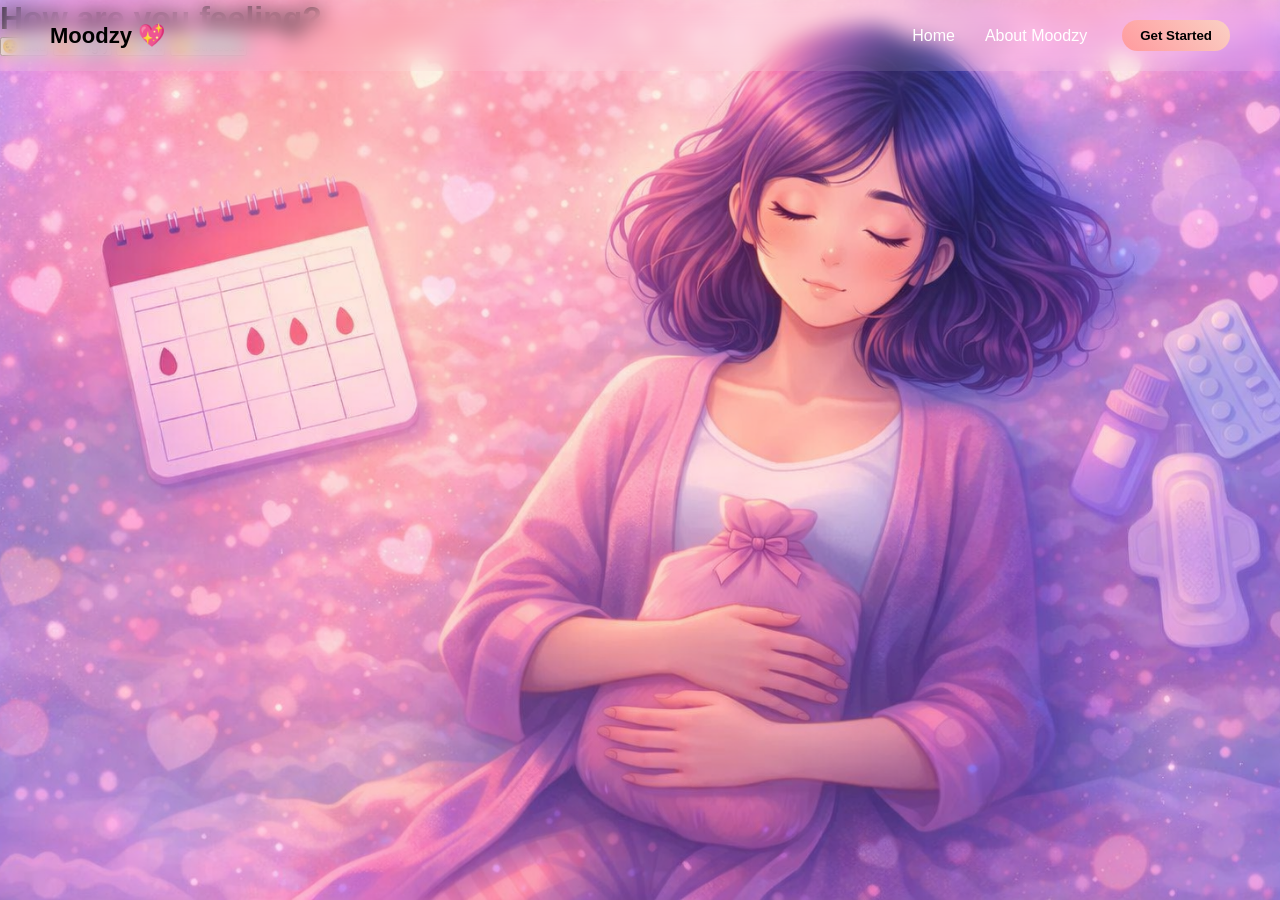
<file: index.html>
<!DOCTYPE html>
<html>
<head>
  <title>Mood</title>
  <link rel="stylesheet" href="style.css">
</head>
<div class="navbar">
  <div class="logo">Moodzy 💖</div>

  <div class="nav-links">
    <a href="index.html">Home</a>
    <a href="#">About Moodzy</a>
    <button onclick="startApp()">Get Started</button>
  </div>
</div>
<body>

<div class="container">
  <h1>How are you feeling?</h1>

  <button onclick="selectMood('sad')">😔 Sad</button>
  <button onclick="selectMood('angry')">😡 Angry</button>
  <button onclick="selectMood('low')">😴 Low</button>
  <button onclick="selectMood('stressed')">😣 Stressed</button>
</div>

<script src="script.js"></script>

</body>
</html>
</file>
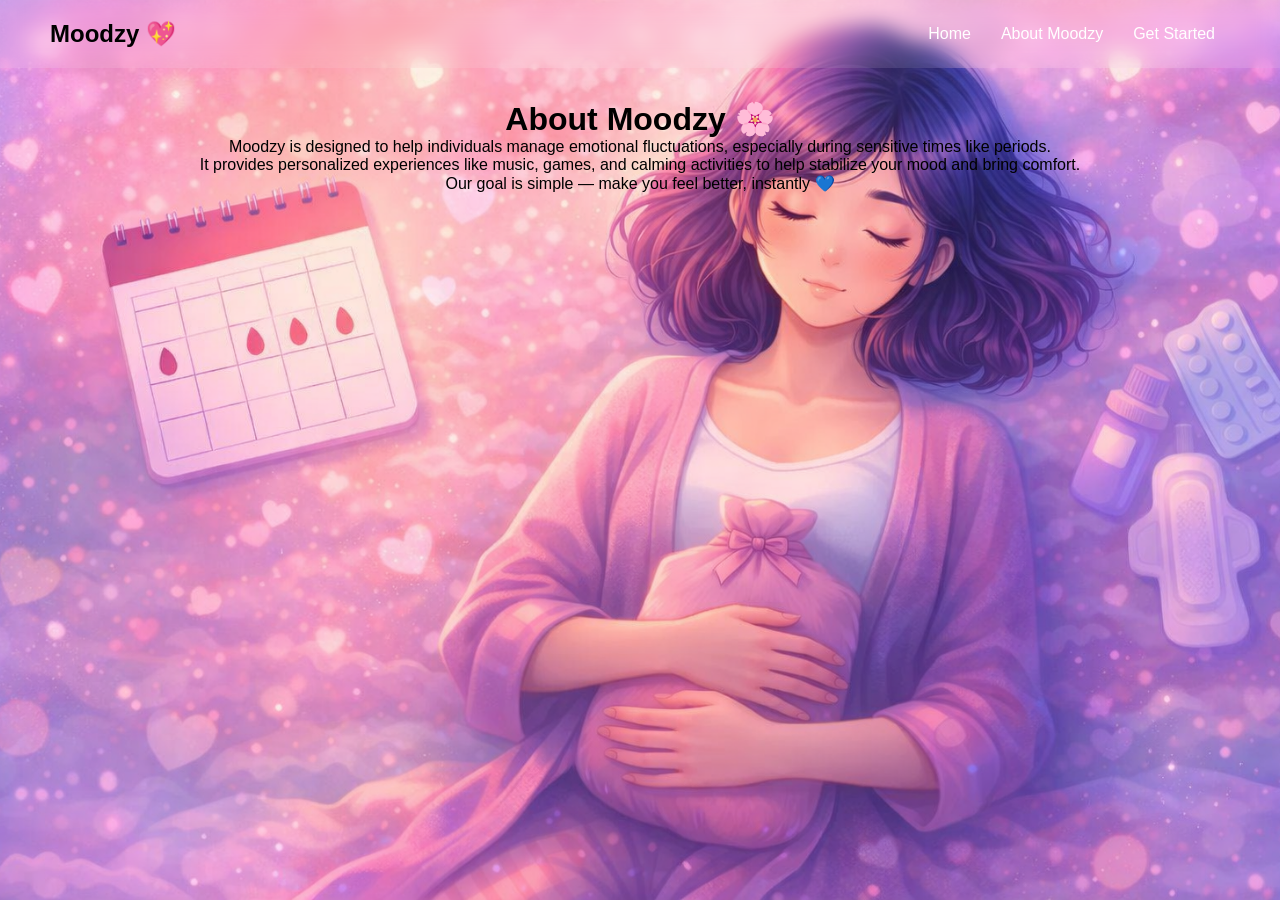
<file: about.html>
<!DOCTYPE html>
<html>
<head>
  <title>About Moodzy</title>
  <link rel="stylesheet" href="style.css">
</head>

<body>

<div class="navbar">
  <h2>Moodzy 💖</h2>

  <div class="nav-links">
    <a href="home.html">Home</a>
    <a href="about.html">About Moodzy</a>
    <a href="start.html">Get Started</a>
  </div>
</div>

<div class="content">
  <h1>About Moodzy 🌸</h1>

  <p>
    Moodzy is designed to help individuals manage emotional fluctuations,
    especially during sensitive times like periods.
  </p>

  <p>
    It provides personalized experiences like music, games, and calming
    activities to help stabilize your mood and bring comfort.
  </p>

  <p>
    Our goal is simple — make you feel better, instantly 💙
  </p>
</div>

</body>
</html>
</file>
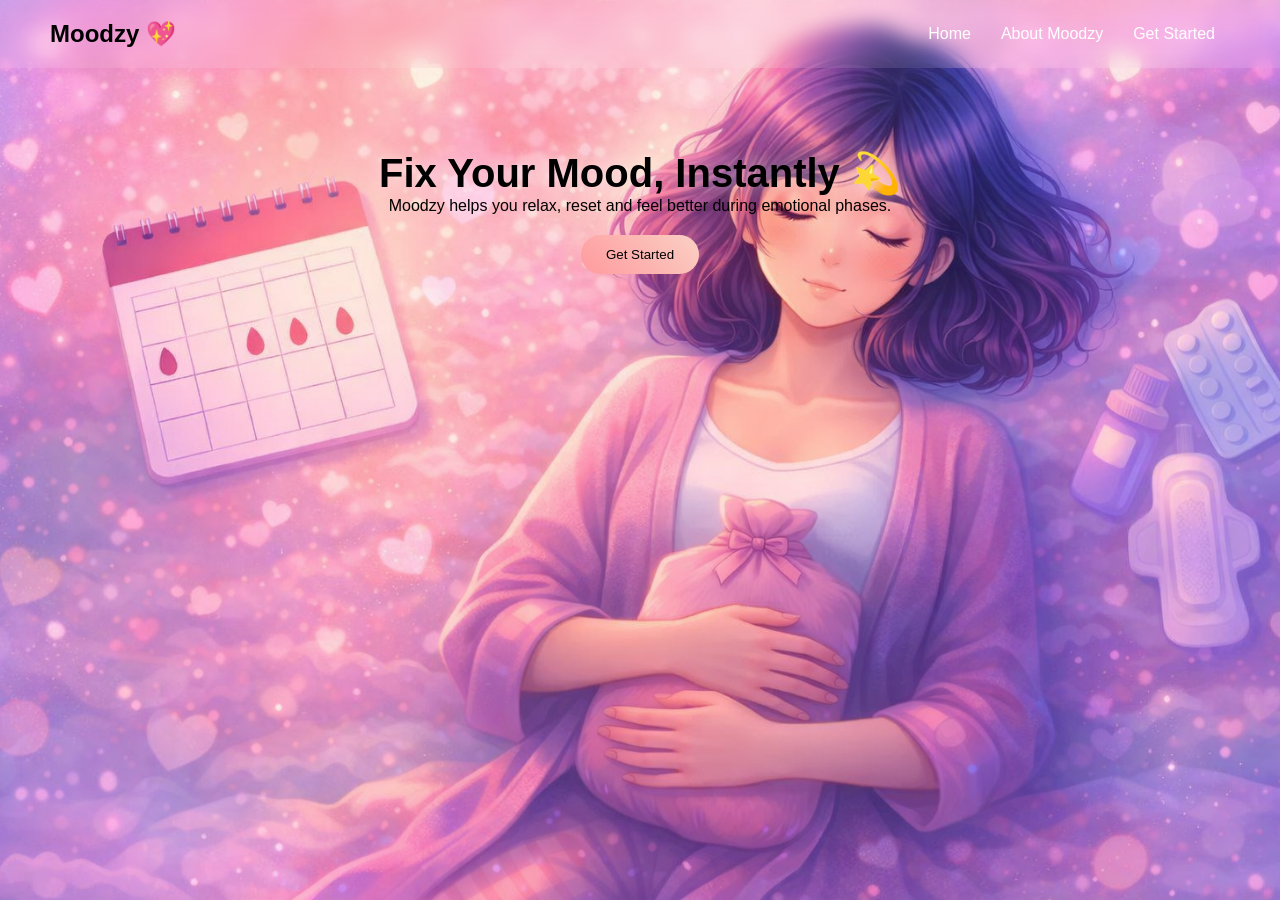
<file: home.html>
<!DOCTYPE html>
<html>
<head>
  <title>Moodzy</title>
  <link rel="stylesheet" href="style.css">
</head>

<body>

<!-- Navbar -->
<div class="navbar">
  <h2>Moodzy 💖</h2>

  <div class="nav-links">
    <a href="home.html">Home</a>
    <a href="about.html">About Moodzy</a>
    <a href="start.html" class="btn">Get Started</a>
  </div>
</div>

<!-- Hero Section -->
<div class="hero">
  <h1>Fix Your Mood, Instantly 💫</h1>
  <p>Moodzy helps you relax, reset and feel better during emotional phases.</p>

  <button onclick="goStart()">Get Started</button>
</div>

<script src="script.js"></script>
</body>
</html>
</file>
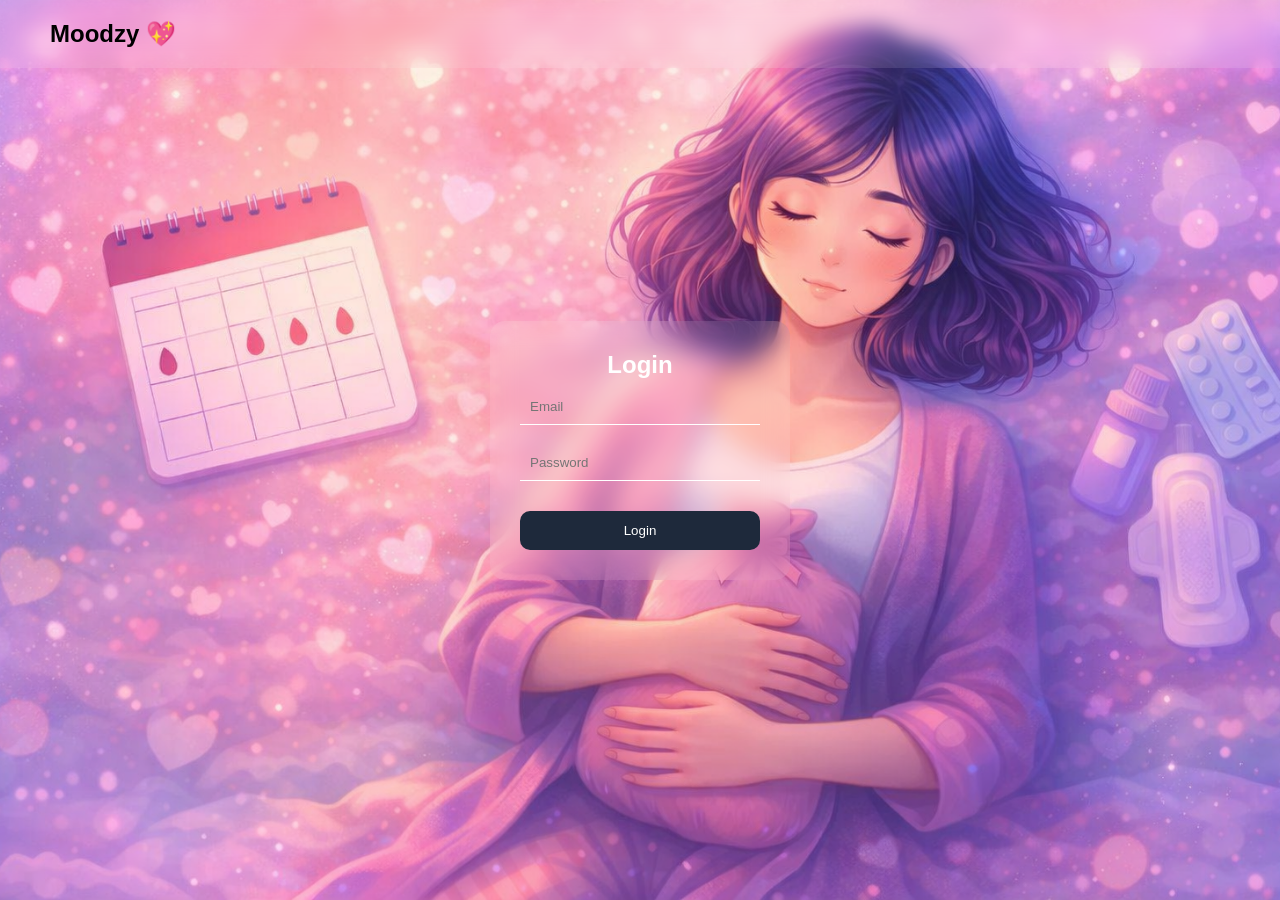
<file: login.html>
<!DOCTYPE html>
<html lang="en">
<head>
  <meta charset="UTF-8">
  <title>Moodzy Login</title>
  <meta name="viewport" content="width=device-width, initial-scale=1.0">

  <link rel="stylesheet" href="style.css">
</head>

<body>

<div class="navbar">
  <h2>Moodzy 💖</h2>
</div>

<div class="login-box">
  <h2>Login</h2>

  <input type="text" id="username" placeholder="Email">
  <input type="password" id="password" placeholder="Password">

  <button id="loginBtn">Login</button>
</div>

<script>
document.addEventListener("DOMContentLoaded", () => {

  const btn = document.getElementById("loginBtn");
  const box = document.querySelector(".login-box");

  // 🏃 Button move
  btn.addEventListener("mouseover", () => {
    const user = document.getElementById("username").value;
    const pass = document.getElementById("password").value;

    if (!user || !pass) {

      const x = Math.random() * (box.clientWidth - btn.offsetWidth);
      const y = Math.random() * (box.clientHeight - btn.offsetHeight);

      btn.style.position = "absolute";
      btn.style.left = x + "px";
      btn.style.top = y + "px";
    }
  });

  // ✅ Login click
  btn.addEventListener("click", () => {
    const user = document.getElementById("username").value;
    const pass = document.getElementById("password").value;

    if (user && pass) {
      window.location.replace("home.html"); // 🔥 redirect
    } else {
      alert("Fill details first 😏");
    }
  });

});
</script>

</body>
</html>
</file>
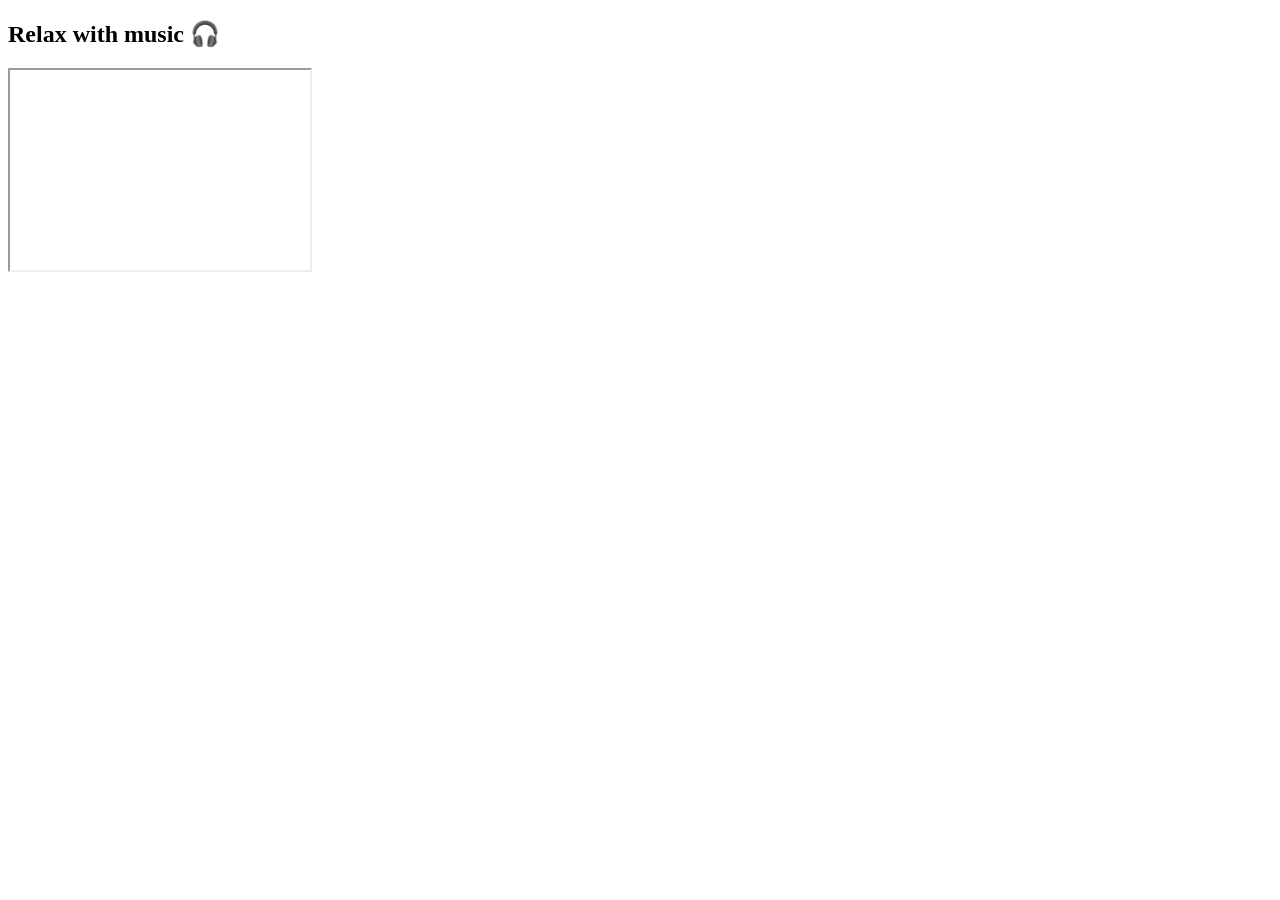
<file: relax.html>
<!DOCTYPE html>
<html>
<head>
  <title>Relax</title>
</head>

<body>

<h2>Relax with music 🎧</h2>

<iframe width="300" height="200"
src="https://www.youtube.com/embed/5qap5aO4i9A">
</iframe>

</body>
</html>
</file>
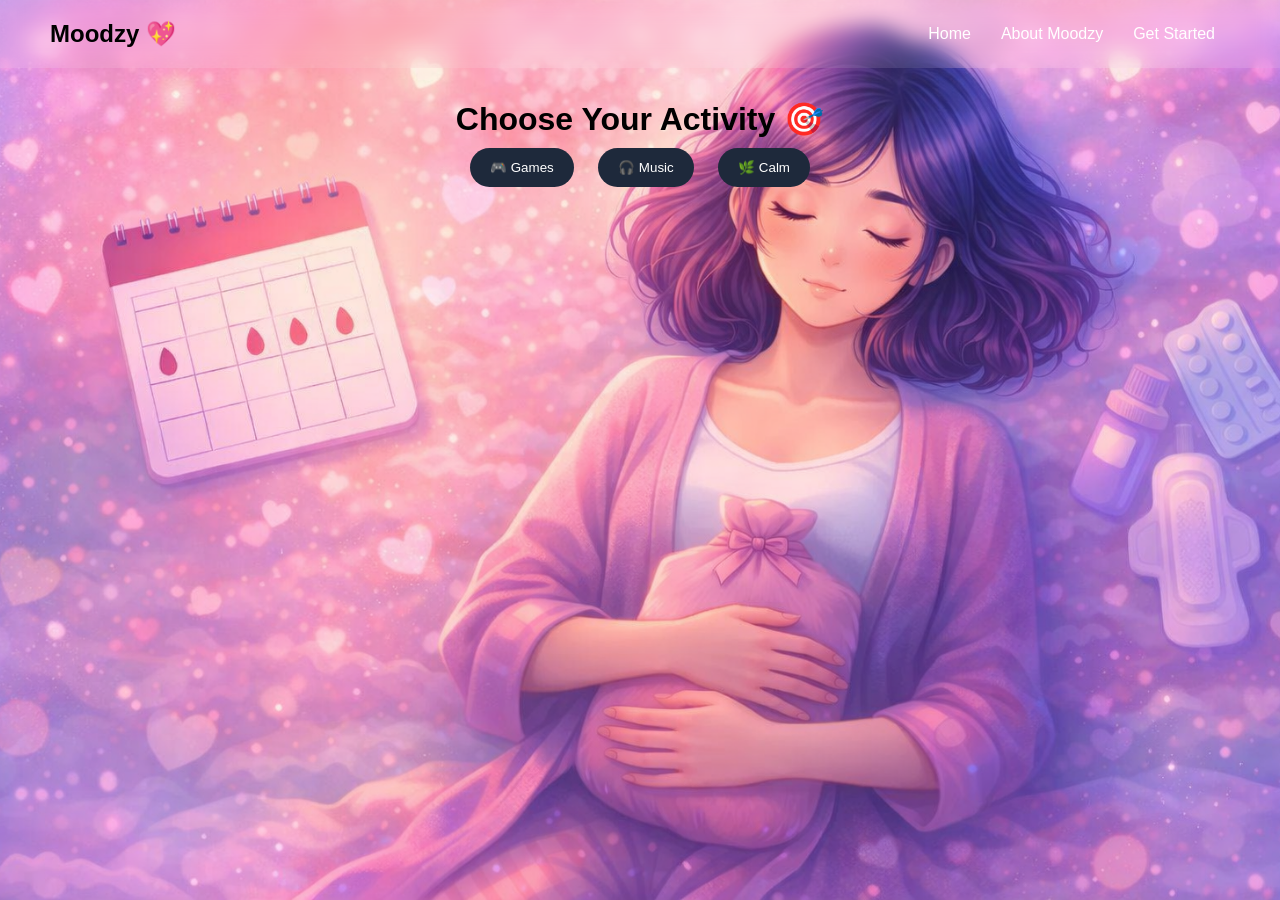
<file: start.html>
<!DOCTYPE html>
<html>
<head>
  <title>Get Started</title>
  <link rel="stylesheet" href="style.css">
</head>

<body>

<div class="navbar">
  <h2>Moodzy 💖</h2>

  <div class="nav-links">
    <a href="home.html">Home</a>
    <a href="about.html">About Moodzy</a>
    <a href="start.html">Get Started</a>
  </div>
</div>

<div class="content">
  <h1>Choose Your Activity 🎯</h1>

  <button onclick="goGame()">🎮 Games</button>
  <button onclick="goMusic()">🎧 Music</button>
  <button onclick="goCalm()">🌿 Calm</button>

</div>

<script src="script.js"></script>

</body>
</html>
</file>
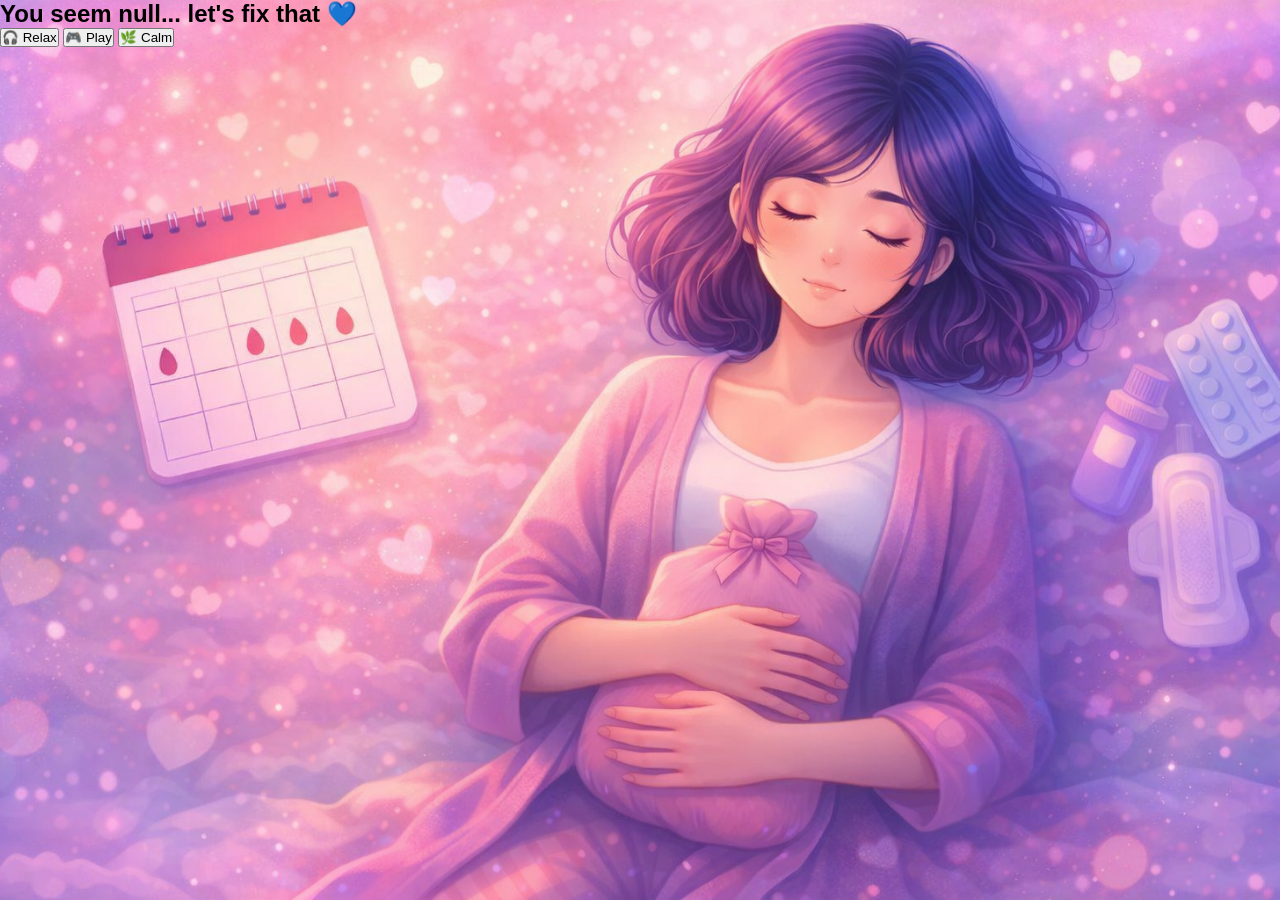
<file: suggest.html>
<!DOCTYPE html>
<html>
<head>
  <title>Suggestions</title>
  <link rel="stylesheet" href="style.css">
</head>

<body>

<div class="container">
  <h2 id="message"></h2>

  <button onclick="goTo('relax.html')">🎧 Relax</button>
  <button onclick="goTo('play.html')">🎮 Play</button>
  <button onclick="goTo('calm.html')">🌿 Calm</button>
</div>

<script>
const mood = localStorage.getItem("mood");

document.getElementById("message").innerText =
  "You seem " + mood + "... let's fix that 💙";

function goTo(page) {
  window.location.href = page;
}
</script>

</body>
</html>
</file>
<file: style.css>
* {
  margin: 0;
  padding: 0;
  box-sizing: border-box;
}


body {
  height: 100vh;
  font-family: Arial, sans-serif;

  background: url("assets/images/bg.png") no-repeat center center;
  background-size: cover;

  display: flex;
  flex-direction: column;
}

/* Navbar */
/* Navbar */
.navbar {
  display: flex;
  justify-content: space-between;
  align-items: center;
  padding: 20px 50px;

  background: rgba(255,255,255,0.1);
  backdrop-filter: blur(10px);

  position: fixed;
  width: 100%;
  top: 0;
  left: 0;
}

/* Logo */
.logo {
  font-size: 22px;
  font-weight: bold;
}

/* Links */
.nav-links {
  display: flex;
  align-items: center;
}

.nav-links a {
  margin: 0 15px;
  text-decoration: none;
  color: white;
  font-size: 16px;
}

/* Button */
.nav-links button {
  margin-left: 20px;
  padding: 8px 18px;
  border: none;
  border-radius: 20px;

  background: linear-gradient(45deg, #ff9a9e, #fad0c4);
  color: black;
  font-weight: bold;

  cursor: pointer;
  transition: 0.3s;
}

.nav-links button:hover {
  transform: scale(1.1);
}


/* Login Box */
.login-box {
  width: 300px;
  margin: auto;

  position: relative; /* 🔥 VERY IMPORTANT */

  background: rgba(255,255,255,0.1);
  backdrop-filter: blur(12px);

  padding: 30px;
  border-radius: 15px;
  text-align: center;
  color: white;
}

/* Inputs */
input {
  width: 100%;
  padding: 10px;
  margin: 10px 0;
  border: none;
  border-bottom: 1px solid white;
  background: transparent;
  color: white;
}

/* Button */
#loginBtn {
  margin-top: 20px;
  padding: 12px;
  width: 100%;
  border: none;
  border-radius: 10px;
  background: #1e293b;
  color: white;
  cursor: pointer;
  transition: 0.2s;
}
/* ===== HOME PAGE HERO ===== */

.hero {
  text-align: center;
  margin-top: 150px;
  animation: float 3s ease-in-out infinite;
}

.hero h1 {
  font-size: 40px;
  text-shadow: 0 0 20px rgba(255,255,255,0.6);
}

.hero button {
  margin-top: 20px;
  padding: 12px 25px;
  border-radius: 30px;
  border: none;

  background: linear-gradient(45deg, #ff9a9e, #fad0c4);
  cursor: pointer;
}

/* Floating animation */
@keyframes float {
  0% { transform: translateY(0px); }
  50% { transform: translateY(-10px); }
  100% { transform: translateY(0px); }
}

/* ===== CONTENT SECTION ===== */

.content {
  text-align: center;
  padding: 100px 20px;
}

.content button {
  margin: 10px;
  padding: 12px 20px;
  border-radius: 20px;
  border: none;

  background: #1e293b;
  color: white;
  cursor: pointer;
}
</file>
